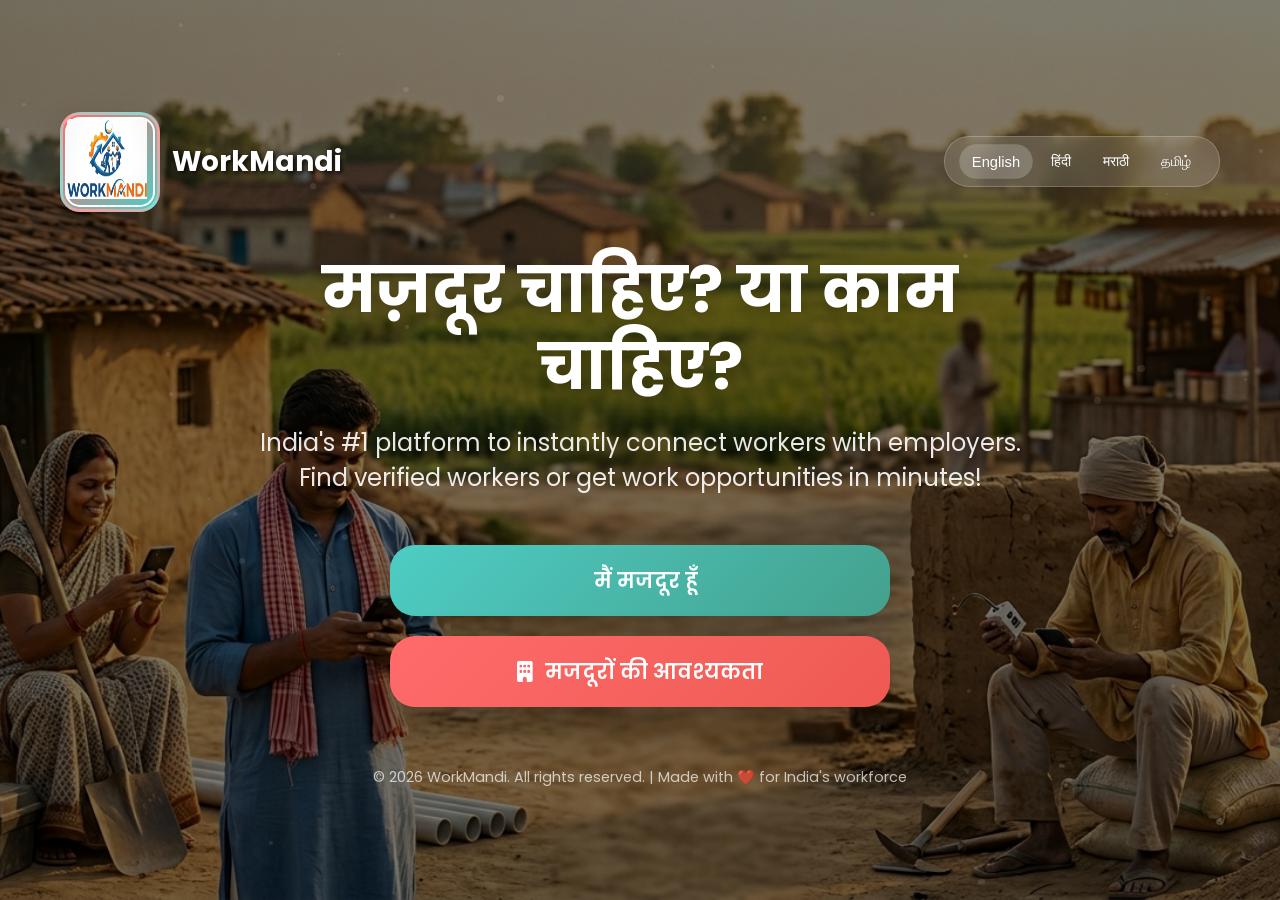
<file: index.html>
<!DOCTYPE html>
<html lang="en">
<head>
    <meta charset="UTF-8">
    <meta name="viewport" content="width=device-width, initial-scale=1.0">
    <title>WorkMandi - Find Workers or Work Instantly</title>
    <link href="https://fonts.googleapis.com/css2?family=Poppins:wght@300;400;500;600;700&display=swap" rel="stylesheet">
    <link rel="stylesheet" href="https://cdnjs.cloudflare.com/ajax/libs/font-awesome/6.4.0/css/all.min.css">
    <link rel = "stylesheet" href = "style.css">
    
</head>
<body>
    <!-- Animated Particles -->
    <div class="particles" id="particles"></div>

    <div class="container">
        <!-- Header -->
        <header class="header">
            <div class="logo">
                <div class="logo-icon">
    <div class = "image"><img src="Gemini_Generated_Image_vbiug5vbiug5vbiu.png" alt="WorkMandi Logo" width="80" height = "80">
</div>
                </div>
                WorkMandi
            </div>
            <div class="lang-selector">
                <button class="lang-btn active" data-lang="en">English</button>
                <button class="lang-btn" data-lang="hi">हिंदी</button>
                <button class="lang-btn" data-lang="mr">मराठी</button>
                <button class="lang-btn" data-lang="ta">தமிழ்</button>
            </div>
        </header>

        <!-- Main Content -->
        <main class="main-content">
            <h1 class="hero-title">मज़दूर  चाहिए? या काम चाहिए?</h1>
            <p class="hero-subtitle">India's #1 platform to instantly connect workers with employers. Find verified workers or get work opportunities in minutes!</p>
            
            <div class="buttons">
                <a href="worker-new.html" class="btn btn-worker">
                    <i class="fas fa-user-hard-hat"></i>
                    मैं मजदूर हूँ
                </a>
                <a href="contractor-fixed.html" class="btn btn-employer">
                    <i class="fas fa-building"></i>
                    मजदूरों की आवश्यकता 
                </a>
            </div>
        </main>

        <footer class="footer">
            <p>&copy; 2026 WorkMandi. All rights reserved. | Made with ❤️ for India's workforce</p>
        </footer>
    </div>

    <script>
        // Create animated particles
        function createParticles() {
            const particlesContainer = document.getElementById('particles');
            for (let i = 0; i < 50; i++) {
                const particle = document.createElement('div');
                particle.className = 'particle';
                particle.style.left = Math.random() * 100 + '%';
                particle.style.top = Math.random() * 100 + '%';
                particle.style.width = particle.style.height = (Math.random() * 6 + 2) + 'px';
                particle.style.animationDelay = Math.random() * 6 + 's';
                particle.style.animationDuration = (Math.random() * 3 + 4) + 's';
                particlesContainer.appendChild(particle);
            }
        }

        // Language selector functionality
        document.querySelectorAll('.lang-btn').forEach(btn => {
            btn.addEventListener('click', function() {
                document.querySelectorAll('.lang-btn').forEach(b => b.classList.remove('active'));
                this.classList.add('active');
                
                // Here you would typically switch the page content language
                const lang = this.dataset.lang;
                console.log('Language switched to:', lang);
            });
        });

        // Smooth scroll for buttons
        document.querySelectorAll('a[href^="#"]').forEach(anchor => {
            anchor.addEventListener('click', function (e) {
                e.preventDefault();
                
                console.log('Navigating to:', this.getAttribute('href'));
            });
        })

       
        const observerOptions = {
            threshold: 0.1,
            rootMargin: '0px 0px -50px 0px'
        };

        const observer = new IntersectionObserver((entries) => {
            entries.forEach(entry => {
                if (entry.isIntersecting) {
                    entry.target.style.animationPlayState = 'running';
                }
            });
        }, observerOptions);

        // Initialize
        window.addEventListener('load', () => {
            createParticles();
            observer.observe(document.querySelector('.main-content'));
        });

        // Parallax effect on scroll
        window.addEventListener('scroll', () => {
            const scrolled = window.pageYOffset;
            const particles = document.querySelector('.particles');
            const speed = scrolled * 0.5;
            particles.style.transform = `translateY(${speed}px)`;
        });
    </script>
</body>
</html>
</file>
<file: style.css>
* {
            margin: 0;
            padding: 0;
            box-sizing: border-box;
        }
        body {
    font-family: 'Poppins', sans-serif;

    background: 
        linear-gradient(rgba(0,0,0,0.5), rgba(0,0,0,0.5)),
        url("Gemini_Generated_Image_gqql3cgqql3cgqql.png");

    background-size: cover;
    background-position: center;
    background-repeat: no-repeat;

    min-height: 100vh;
    overflow-x: hidden;
    position: relative;
}

        /* Animated background particles */
        .particles {
            position: fixed;
            top: 0;
            left: 0;
            width: 100%;
            height: 100%;
            pointer-events: none;
            z-index: 1;
        }

        .particle {
            position: absolute;
            background: rgba(255, 255, 255, 0.1);
            border-radius: 50%;
            animation: float 6s ease-in-out infinite;
        }

        @keyframes float {
            0%, 100% { transform: translateY(0px) rotate(0deg); opacity: 0.7; }
            50% { transform: translateY(-20px) rotate(180deg); opacity: 1; }
        }

        .container {
            max-width: 1200px;
            margin: 0 auto;
            padding: 20px;
            position: relative;
            z-index: 10;
            min-height: 100vh;
            display: flex;
            flex-direction: column;
            justify-content: center;
            align-items: center;
        }

        /* Header */
        .header {
            display: flex;
            justify-content: space-between;
            align-items: center;
            width: 100%;
            margin-bottom: 40px;
            animation: slideDown 1s ease-out;
        }
        
        .logo {
            display: flex;
            align-items: center;
            gap: 12px;
            font-size: 28px;
            font-weight: 700;
            color: #ffffff;
            text-shadow: 2px 2px 4px rgba(0,0,0,0.8);
        }

        .logo-icon {
            width: 100px;
            height: 100px;
            background: linear-gradient(135deg, #ff6b6b, #4ecdc4);
            border-radius: 20px;
            display: flex;
            align-items: center;
            justify-content: center;
            font-size: 24px;
            box-shadow: 0 10px 30px rgba(0,0,0,0.2);
            animation: bounce 2s infinite;
            overflow: hidden;
            border: 3px solid rgba(255,255,255,0.3);
        }
        
        .image{
            width: 90px;
            height: 90px;
            border-radius: 15px;
            object-fit: cover;
            border: 2px solid rgb(255, 255, 255);
            transition: transform 0.3s ease;
        }
        
        .image:hover {
            transform: scale(1.1);
        }

        @keyframes bounce {
            0%, 20%, 50%, 80%, 100% { transform: translateY(0); }
            40% { transform: translateY(-10px); }
            60% { transform: translateY(-5px); }
        }

        @keyframes slideDown {
            from {
                opacity: 0;
                transform: translateY(-50px);
            }
            to {
                opacity: 1;
                transform: translateY(0);
            }
        }

        /* Language Selector */
        .lang-selector {
            background: rgba(255, 255, 255, 0.15);
            backdrop-filter: blur(10px);
            border: 1px solid rgba(255, 255, 255, 0.2);
            border-radius: 25px;
            padding: 8px 16px;
            display: flex;
            gap: 8px;
            animation: slideDown 1s ease-out 0.2s both;
        }

        .lang-btn {
            background: none;
            border: none;
            color: white;
            padding: 8px 12px;
            border-radius: 20px;
            font-size: 14px;
            font-weight: 500;
            cursor: pointer;
            transition: all 0.3s ease;
        }

        .lang-btn:hover,
        .lang-btn.active {
            background: rgba(255, 255, 255, 0.2);
            transform: scale(1.05);
        }

        /* Main Content */
        .main-content {
            text-align: center;
            max-width: 800px;
            animation: fadeInUp 1s ease-out 0.4s both;
        }

        @keyframes fadeInUp {
            from {
                opacity: 0;
                transform: translateY(50px);
            }
            to {
                opacity: 1;
                transform: translateY(0);
            }
        }

        .hero-title {
            font-size: clamp(2.5rem, 5vw, 4rem);
            font-weight: 700;
            color: white;
            margin-bottom: 20px;
            line-height: 1.2;
            text-shadow: 0 4px 20px rgba(0,0,0,0.3);
        }

        .hero-subtitle {
            font-size: clamp(1.1rem, 2.5vw, 1.5rem);
            color: rgba(255, 255, 255, 0.9);
            margin-bottom: 50px;
            font-weight: 400;
        }

        /* Buttons */
        .buttons {
            display: flex;
            flex-direction: column;
            gap: 20px;
            max-width: 500px;
            margin: 0 auto;
        }

        .btn {
            padding: 20px 40px;
            font-size: 1.3rem;
            font-weight: 600;
            border: none;
            border-radius: 25px;
            cursor: pointer;
            transition: all 0.4s cubic-bezier(0.175, 0.885, 0.32, 1.275);
            position: relative;
            overflow: hidden;
            text-decoration: none;
            display: flex;
            align-items: center;
            justify-content: center;
            gap: 12px;
            box-shadow: 0 20px 40px rgba(0,0,0,0.3);
            min-height: 70px;
        }

        .btn::before {
            content: '';
            position: absolute;
            top: 0;
            left: -100%;
            width: 100%;
            height: 100%;
            background: linear-gradient(90deg, transparent, rgba(255,255,255,0.3), transparent);
            transition: left 0.5s;
        }

        .btn:hover::before {
            left: 100%;
        }

        .btn-worker {
            background: linear-gradient(135deg, #4ecdc4, #44a08d);
            color: white;
            animation: workerPulse 2s infinite;
        }

        .btn-employer {
            background: linear-gradient(135deg, #ff6b6b, #ee5a52);
            color: white;
            animation: employerPulse 2s infinite 0.5s;
        }

        @keyframes workerPulse {
            0%, 100% { transform: translateY(0) scale(1); box-shadow: 0 20px 40px rgba(78, 205, 196, 0.4); }
            50% { transform: translateY(-5px) scale(1.02); box-shadow: 0 30px 60px rgba(78, 205, 196, 0.6); }
        }

        @keyframes employerPulse {
            0%, 100% { transform: translateY(0) scale(1); box-shadow: 0 20px 40px rgba(255, 107, 107, 0.4); }
            50% { transform: translateY(-5px) scale(1.02); box-shadow: 0 30px 60px rgba(255, 107, 107, 0.6); }
        }

        .btn:hover {
            transform: translateY(-8px) scale(1.05);
        }

        .btn:active {
            transform: translateY(-2px) scale(1.02);
        }

        /* Mobile Responsiveness */
        @media (max-width: 768px) {
            .header {
                flex-direction: column;
                gap: 20px;
            }

            .lang-selector {
                order: -1;
            }

            .buttons {
                flex-direction: column;
                gap: 15px;
            }

            .btn {
                padding: 18px 30px;
                font-size: 1.2rem;
            }
        }

        @media (max-width: 480px) {
            .container {
                padding: 15px;
            }

            .hero-title {
                margin-bottom: 15px;
            }

            .hero-subtitle {
                margin-bottom: 30px;
            }
        }

        /* Footer */
        .footer {
            margin-top: 60px;
            color: rgba(255, 255, 255, 0.7);
            font-size: 0.9rem;
            animation: fadeInUp 1s ease-out 0.8s both;
        }
</file>
